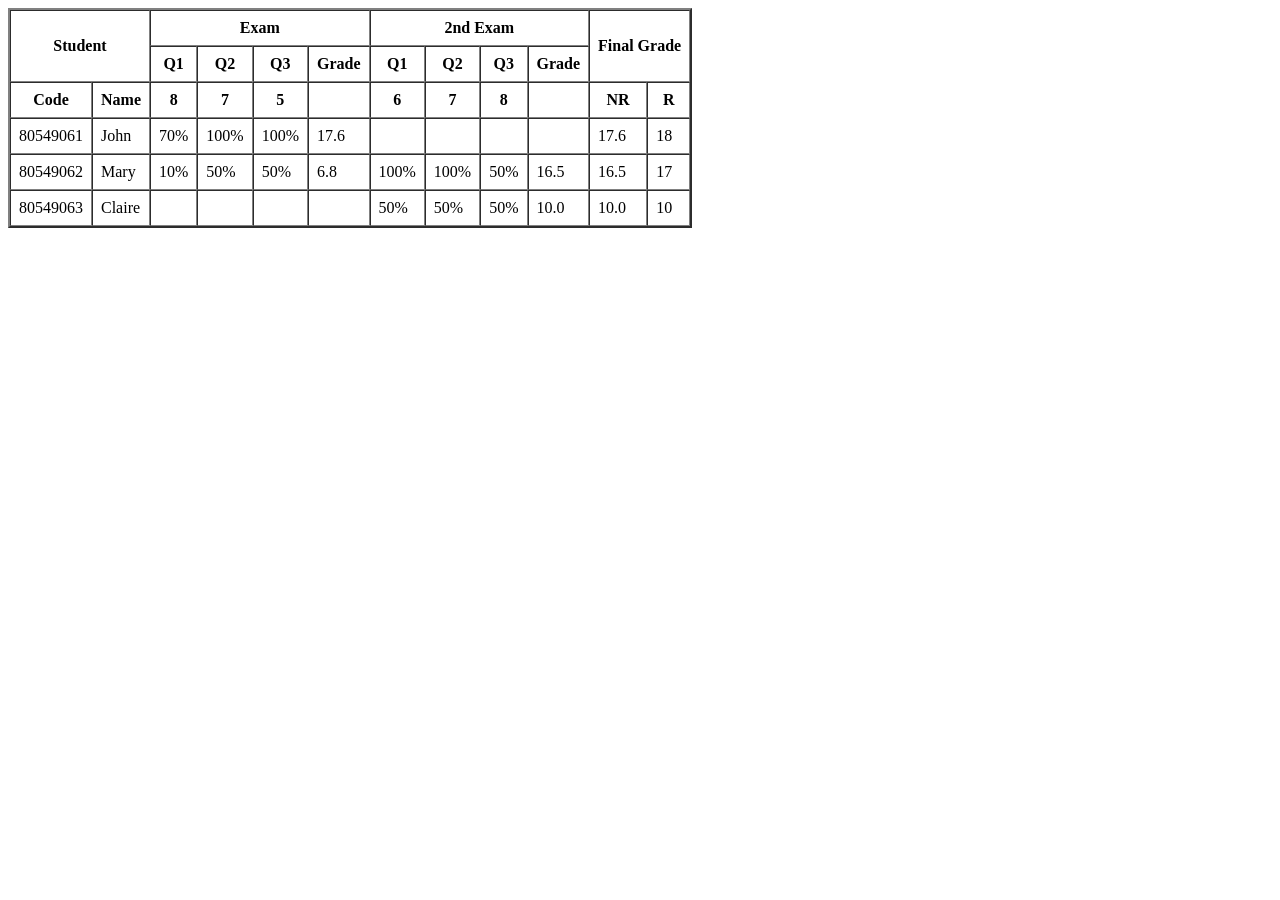
<file: BT3/index.html>
<!DOCTYPE html>
<html lang="en">

<head>
    <meta charset="UTF-8">
    <meta name="viewport" content="width=device-width, initial-scale=1.0">
    <title>Ex3</title>
</head>

<body>

    <table border="2" cellspacing="0" cellpadding="8">

        <tr>
            <th colspan="2" rowspan="2">Student</th>
            <th colspan="4">Exam</th>
            <th colspan="4">2nd Exam</th>
            <th colspan="2" rowspan="2">Final Grade</th>
        </tr>

        <tr>
            <th>Q1</th>
            <th>Q2</th>
            <th>Q3</th>
            <th>Grade</th>
            <th>Q1</th>
            <th>Q2</th>
            <th>Q3</th>
            <th>Grade</th>
        </tr>

        <tr>
            <th>Code</th>
            <th>Name</th>
            <th>8</th>
            <th>7</th>
            <th>5</th>
            <th></th>
            <th>6</th>
            <th>7</th>
            <th>8</th>
            <th></th>
            <th>NR</th>
            <th>R</th>
        </tr>

        <tr>
            <td>80549061</td>
            <td>John</td>
            <td>70%</td>
            <td>100%</td>
            <td>100%</td>
            <td>17.6</td>
            <td></td>
            <td></td>
            <td></td>
            <td></td>
            <td>17.6</td>
            <td>18</td>
        </tr>

        <tr>
            <td>80549062</td>
            <td>Mary</td>
            <td>10%</td>
            <td>50%</td>
            <td>50%</td>
            <td>6.8</td>
            <td>100%</td>
            <td>100%</td>
            <td>50%</td>
            <td>16.5</td>
            <td>16.5</td>
            <td>17</td>
        </tr>

        <tr>
            <td>80549063</td>
            <td>Claire</td>
            <td></td>
            <td></td>
            <td></td>
            <td></td>
            <td>50%</td>
            <td>50%</td>
            <td>50%</td>
            <td>10.0</td>
            <td>10.0</td>
            <td>10</td>
        </tr>

    </table>

</body>

</html>
</file>
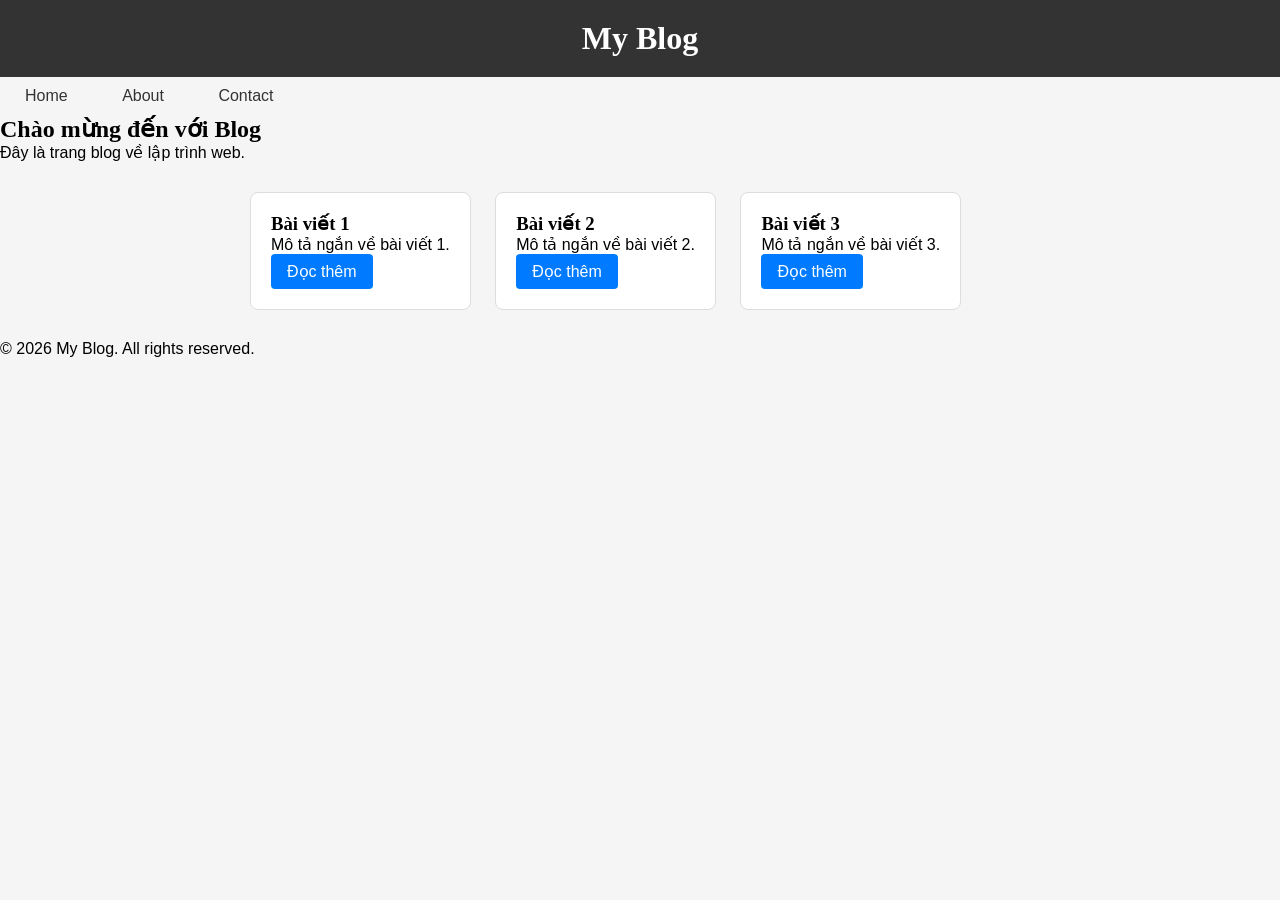
<file: BTH2/index.html>
<!DOCTYPE html>
<html lang="vi">
<head>
    <meta charset="UTF-8">
    <meta name="viewport" content="width=device-width, initial-scale=1.0">
    <title>Lab CSS Cơ Bản</title>
    <link rel="stylesheet" href="style.css">
</head>
<body>
    <header id="main-header">
        <h1>My Blog</h1>
    </header>
    
    <nav>
        <a href="#" class="nav-link">Home</a>
        <a href="#" class="nav-link">About</a>
        <a href="#" class="nav-link">Contact</a>
    </nav>
    
    <main>
        <section class="intro">
            <h2>Chào mừng đến với Blog</h2>
            <p>Đây là trang blog về lập trình web.</p>
        </section>
        <section class="posts">
    <article class="card">
        <h3>Bài viết 1</h3>
        <p>Mô tả ngắn về bài viết 1.</p>
        <a href="#" class="btn">Đọc thêm</a>
    </article>
    
    <article class="card">
        <h3>Bài viết 2</h3>
        <p>Mô tả ngắn về bài viết 2.</p>
        <a href="#" class="btn">Đọc thêm</a>
    </article>
    
    <article class="card">
        <h3>Bài viết 3</h3>
        <p>Mô tả ngắn về bài viết 3.</p>
        <a href="#" class="btn">Đọc thêm</a>
    </article>
</section>


    </main>
    
    <footer>
        <p>&copy; 2026 My Blog. All rights reserved.</p>
    </footer>
</body>
</html>
</file>
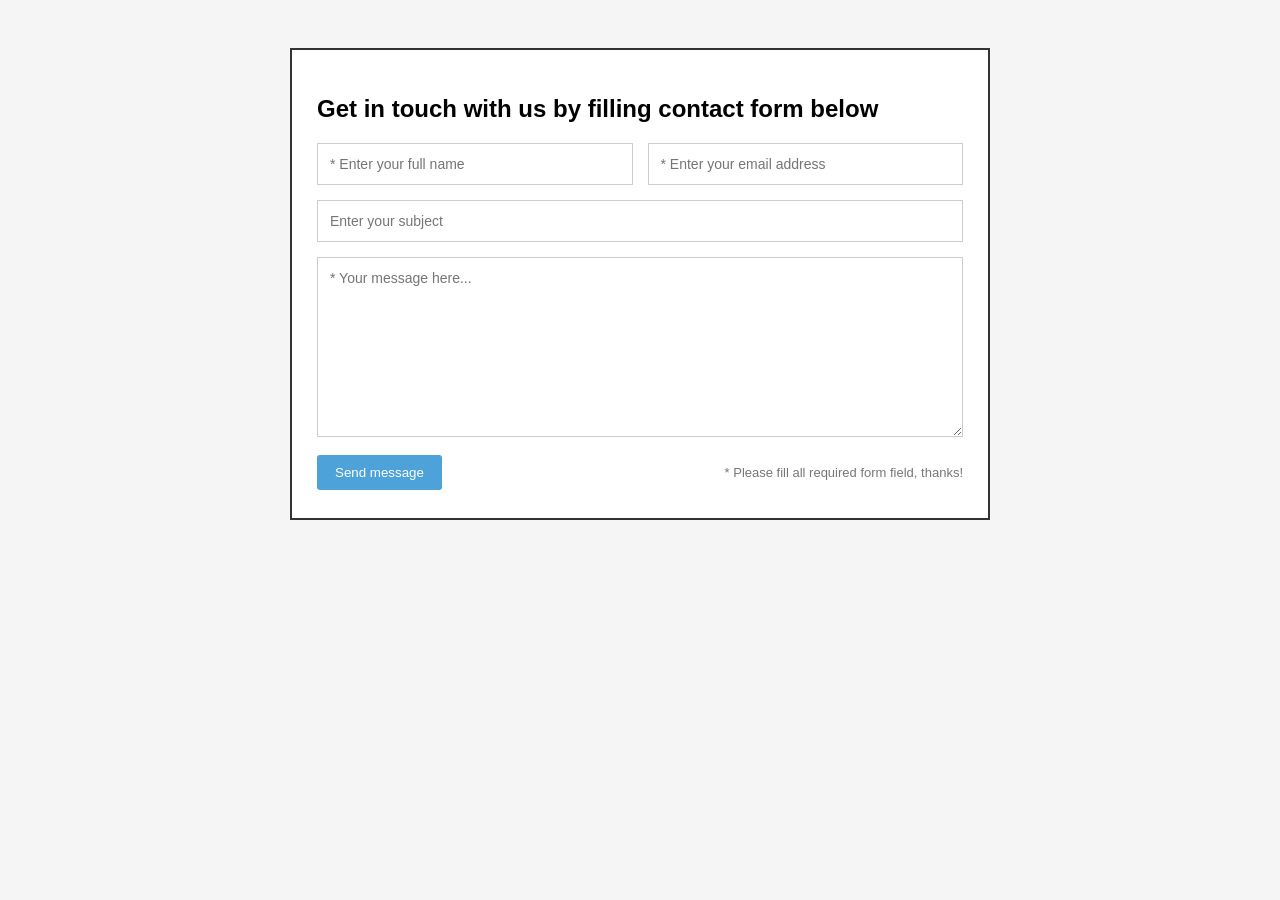
<file: b1TH2-flexbox/b1.html>
<!DOCTYPE html>
<html lang="vi">
<head>
    <meta charset="UTF-8">
    <title>Flexbox Contact Form</title>
    <link rel="stylesheet" href="b1.css">
</head>
<body>

<div class="container">
    <h2>Get in touch with us by filling contact form below</h2>

    <form>
        <div class="row">
            <input type="text" placeholder="* Enter your full name" required>
            <input type="email" placeholder="* Enter your email address" required>
        </div>

        <input type="text" placeholder="Enter your subject">

        <textarea placeholder="* Your message here..." required></textarea>

        <div class="bottom">
            <button type="submit">Send message</button>
            <p>* Please fill all required form field, thanks!</p>
        </div>
    </form>
</div>

</body>
</html>
</file>
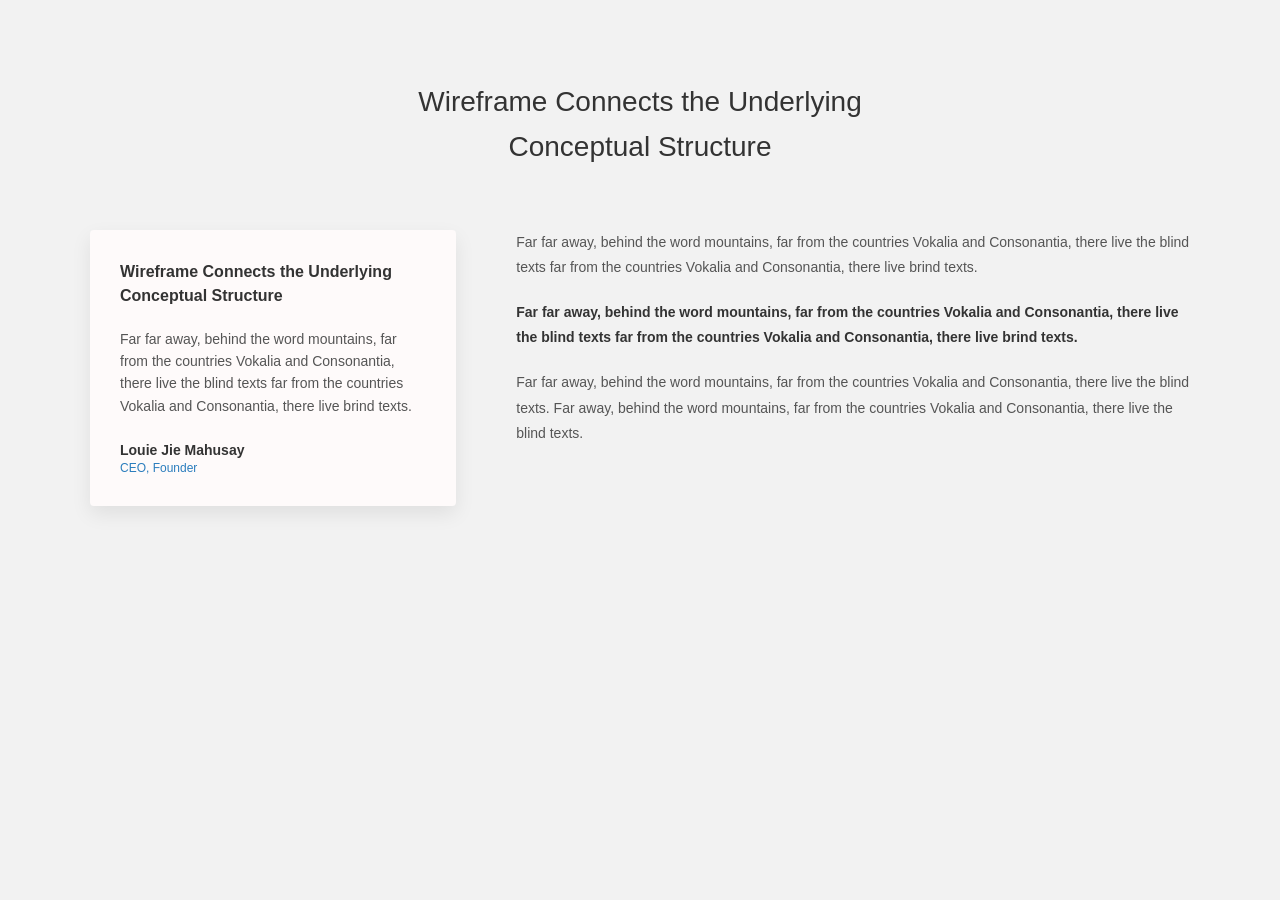
<file: b3TH2-flexbox/b3.html>
<!DOCTYPE html>
<html lang="vi">
<head>
    <meta charset="UTF-8">
    <title>Flexbox Wireframe</title>
    <link rel="stylesheet" href="b3.css">
</head>
<body>

<section class="section">
    <div class="container">

        <h1>
            Wireframe Connects the Underlying <br>
            Conceptual Structure
        </h1>

        <div class="flex-layout">

            <div class="card">
                <h3>
                    Wireframe Connects the Underlying Conceptual Structure
                </h3>

                <p>
                    Far far away, behind the word mountains, far from the
                    countries Vokalia and Consonantia, there live the blind
                    texts far from the countries Vokalia and Consonantia, there live brind texts.
                </p>

                <div class="author">
                    <strong>Louie Jie Mahusay</strong>
                    <span>CEO, Founder</span>
                </div>
            </div>

            <div class="content">
                <p>
                    Far far away, behind the word mountains, far from the countries
                    Vokalia and Consonantia, there live the blind texts far from
                    the countries Vokalia and Consonantia, there live brind texts.
                </p>

                <p class="bold">
                   Far far away, behind the word mountains, far from the countries
                    Vokalia and Consonantia, there live the blind texts far from
                    the countries Vokalia and Consonantia, there live brind texts.
                </p>

                <p>
                    Far far away, behind the word mountains, far from the countries
                    Vokalia and Consonantia, there live the blind texts. Far away,
                    behind the word mountains, far from the countries Vokalia and
                    Consonantia, there live the blind texts.
                </p>
            </div>

        </div>

    </div>
</section>

</body>
</html>
</file>
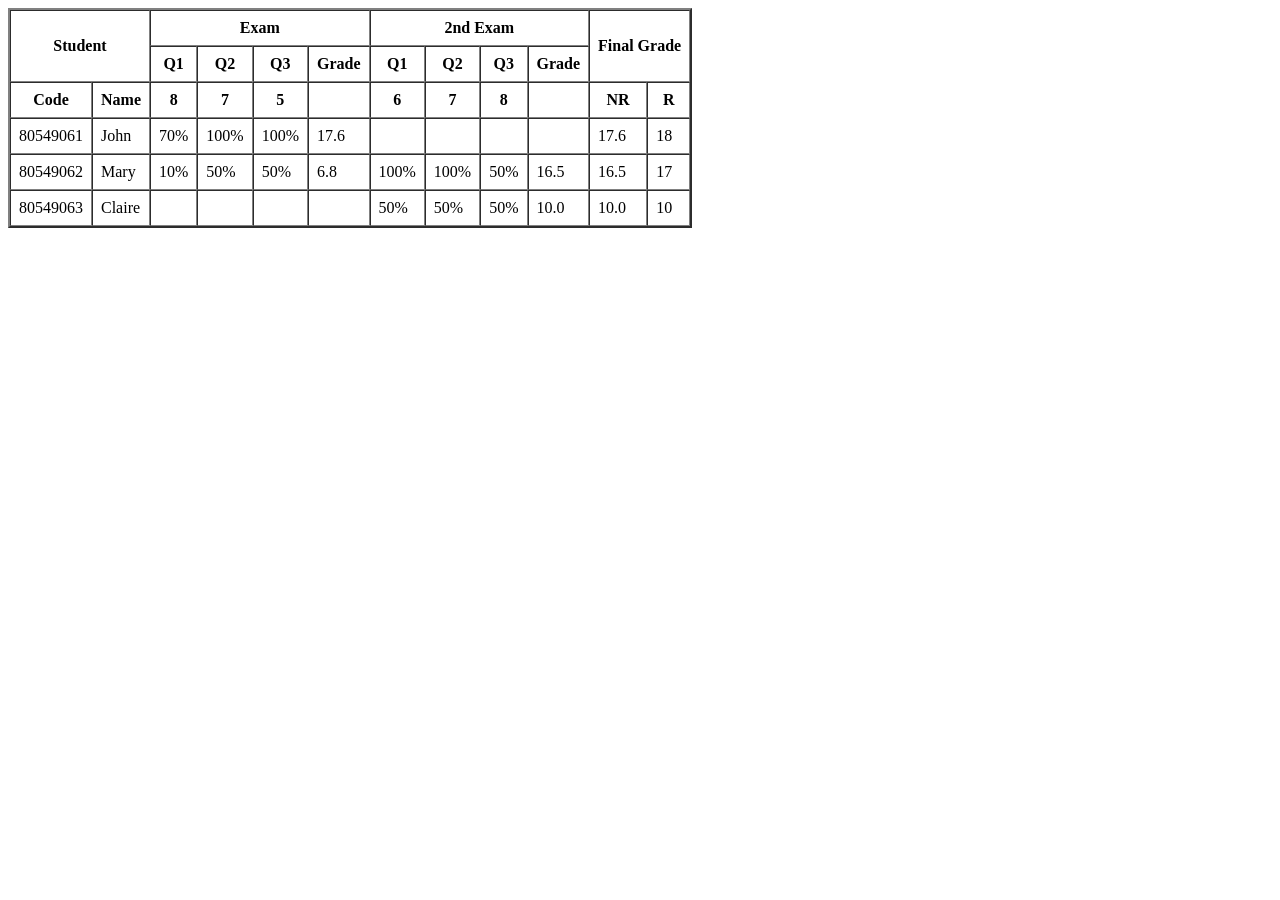
<file: BTH1/B3.html>
<!DOCTYPE html>
<html lang="en">

<head>
    <meta charset="UTF-8">
    <meta name="viewport" content="width=device-width, initial-scale=1.0">
    <title>EX3</title>
</head>
<body>

    <table border="2" cellspacing="0" cellpadding="8">

        <tr>
            <th colspan="2" rowspan="2">Student</th>
            <th colspan="4">Exam</th>
            <th colspan="4">2nd Exam</th>
            <th colspan="2" rowspan="2">Final Grade</th>
        </tr>

        <tr>
            <th>Q1</th>
            <th>Q2</th>
            <th>Q3</th>
            <th>Grade</th>
            <th>Q1</th>
            <th>Q2</th>
            <th>Q3</th>
            <th>Grade</th>
        </tr>

        <tr>
            <th>Code</th>
            <th>Name</th>
            <th>8</th>
            <th>7</th>
            <th>5</th>
            <th></th>
            <th>6</th>
            <th>7</th>
            <th>8</th>
            <th></th>
            <th>NR</th>
            <th>R</th>
        </tr>

        <tr>
            <td>80549061</td>
            <td>John</td>
            <td>70%</td>
            <td>100%</td>
            <td>100%</td>
            <td>17.6</td>
            <td></td>
            <td></td>
            <td></td>
            <td></td>
            <td>17.6</td>
            <td>18</td>
        </tr>

        <tr>
            <td>80549062</td>
            <td>Mary</td>
            <td>10%</td>
            <td>50%</td>
            <td>50%</td>
            <td>6.8</td>
            <td>100%</td>
            <td>100%</td>
            <td>50%</td>
            <td>16.5</td>
            <td>16.5</td>
            <td>17</td>
        </tr>

        <tr>
            <td>80549063</td>
            <td>Claire</td>
            <td></td>
            <td></td>
            <td></td>
            <td></td>
            <td>50%</td>
            <td>50%</td>
            <td>50%</td>
            <td>10.0</td>
            <td>10.0</td>
            <td>10</td>
        </tr>

    </table>

</body>

</html>
</file>
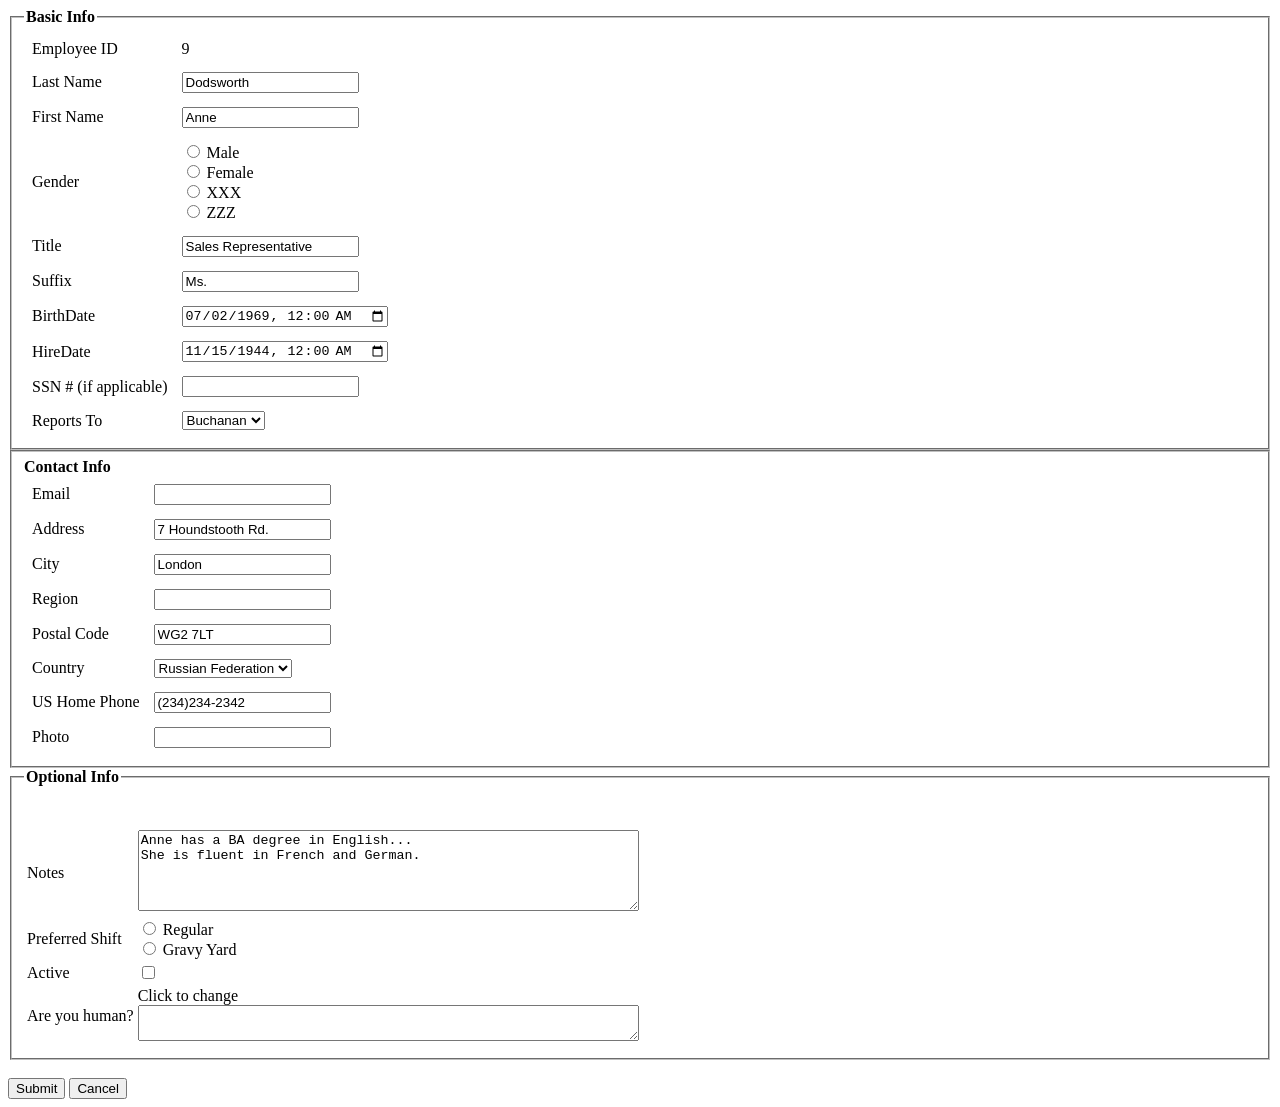
<file: BTH1/B4.html>
<!DOCTYPE html>
<html lang="en">

<head>
    <meta charset="UTF-8">
    <meta name="viewport" content="width=device-width, initial-scale=1.0">
    <title>Ex4</title>
</head>

<body>
    <form action="save.php">
        <!--BASIC_INFO-->
        <fieldset>
            <legend><b>Basic Info</b></legend>

            <table cellpadding="6">

                <tr>
                    <td>Employee ID</td>
                    <td>9</td>
                </tr>

                <tr>
                    <td>Last Name</td>
                    <td><input type="text" value="Dodsworth"></td>
                </tr>

                <tr>
                    <td>First Name</td>
                    <td><input type="text" value="Anne"></td>
                </tr>

                <tr>
                    <td>Gender</td>
                    <td>
                        <input type="radio" name="y_gender"> Male <br>
                        <input type="radio" name="y_gender"> Female <br>
                        <input type="radio" name="Y_gender"> XXX <br>
                        <input type="radio" name="y_gender"> ZZZ
                    </td>
                </tr>
                <tr>
                    <td>Title</td>
                    <td><input type="text" value="Sales Representative"></td>
                </tr>
                <tr>
                    <td>Suffix</td>
                    <td> <input type="text" value="Ms."></td>
                </tr>
                <tr>
                    <td>BirthDate</td>
                    <td><input type="datetime-local" value="1969-07-02T00:00:00"></td>
                </tr>
                <tr>
                    <td>HireDate</td>
                    <td> <input type="datetime-local" value="1944-11-15T00:00:00">
                    </td>
                </tr>
                <tr>
                    <td>SSN # (if applicable)</td>
                    <td><input type=""></td>

                </tr>
                <tr>
                    <td>Reports To</td>
                    <td> <select>
                            <option>Buchanan</option>
                            <option></option>
                            <option></option>
                        </select></td>
                </tr>
            </table>
        </fieldset>

        <!--Contact Info-->
    </form>
    <form action="save.php">
        <fieldset>
            <lengend><b>Contact Info</b></lengend>
            <table cellpadding="6">
                <tr>
                    <td>Email</td>
                    <td><input type="text"></td>
                </tr>
                <tr>
                    <td>Address</td>
                    <td> <input type="text" value="7 Houndstooth Rd."></td>
                </tr>
                <tr>
                    <td>City</td>
                    <td><input type="text" value="London"></td>
                </tr>
                <tr>
                    <td>Region</td>
                    <td><input type="text"></td>
                </tr>
                <tr>
                    <td>Postal Code</td>
                    <td><input type="text" value="WG2 7LT"></td>
                </tr>
                <tr>
                    <td>Country</td>
                    <td><select>
                            <option>Russian Federation</option>
                            <option></option>
                            <option></option>
                        </select></td>
                </tr>
                <tr>
                    <td>US Home Phone</td>
                    <td><input type="text" value="(234)234-2342"></td>
                </tr>
                <tr>
                    <td>Photo</td>
                    <td><input type="text" value=""></td>
                </tr>
            </table>

        </fieldset>
        <!--OPTIANL INFO-->
        <fieldset>
            <table cepadding="6">
                <legend><b>Optional Info</b></legend>

                <tr>
                    <td>Notes</td>
                    <td><textarea rows="5" cols="60">
Anne has a BA degree in English...
She is fluent in French and German.
</textarea>
                    </td>
                </tr>

                <br><br>

                <tr>
                    <td>Preferred Shift</td>
                    <td>
                        <input type="radio" name="tick"> Regular <br>
                        <input type="radio" name="tick"> Gravy Yard
                    </td>
                </tr>

                <tr>
                    <td>Active</td>
                    <td><input type="checkbox"></td>
                </tr>
                <tr>
                    <td>Are you human?</td>
                    <td>Click to change<br><textarea rows="2" cols="60"></textarea></td>
                </tr>
            </table>
        </fieldset>


        <br>

        <input type="submit" value="Submit">
        <input type="reset" value="Cancel">

    </form>


</body>

</html>
</file>
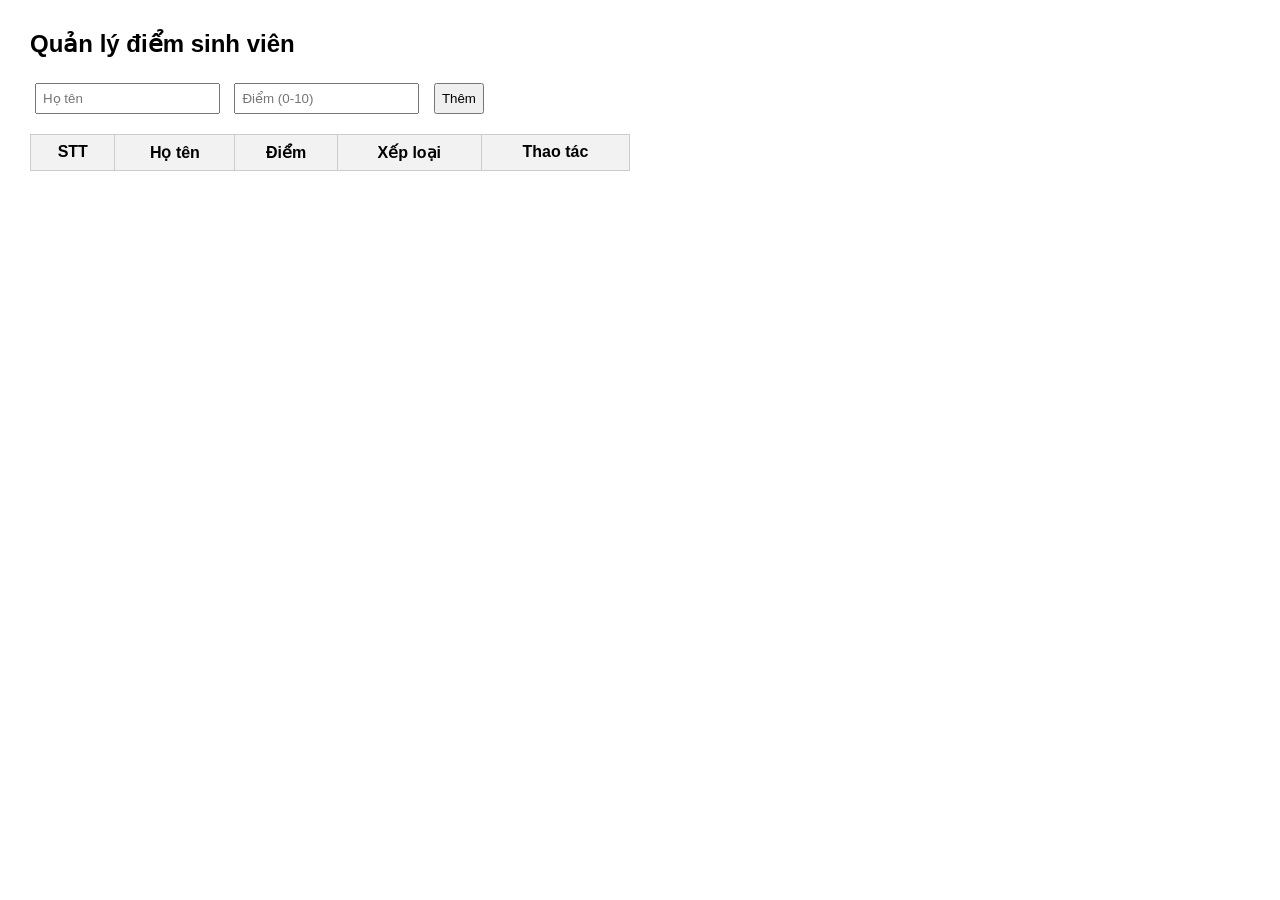
<file: BTH4/B1.1.html>
<!DOCTYPE html>
<html lang="vi">

<head>
    <meta charset="UTF-8">
    <title>Bảng điểm sinh viên</title>

    <link rel="stylesheet" href="B1.1.css">

</head>

<body>

    <h2>Quản lý điểm sinh viên</h2>

    <input id="name" placeholder="Họ tên">
    <input id="score" placeholder="Điểm (0-10)">
    <button id="addBtn">Thêm</button>

    <table>
        <thead>
            <tr>
                <th>STT</th>
                <th>Họ tên</th>
                <th>Điểm</th>
                <th>Xếp loại</th>
                <th>Thao tác</th>
            </tr>
        </thead>

        <tbody id="tableBody">

        </tbody>
    </table>

    <div class="stats" id="stats"></div>

    <script src="B1.1.js"></script>

</body>

</html>
</file>
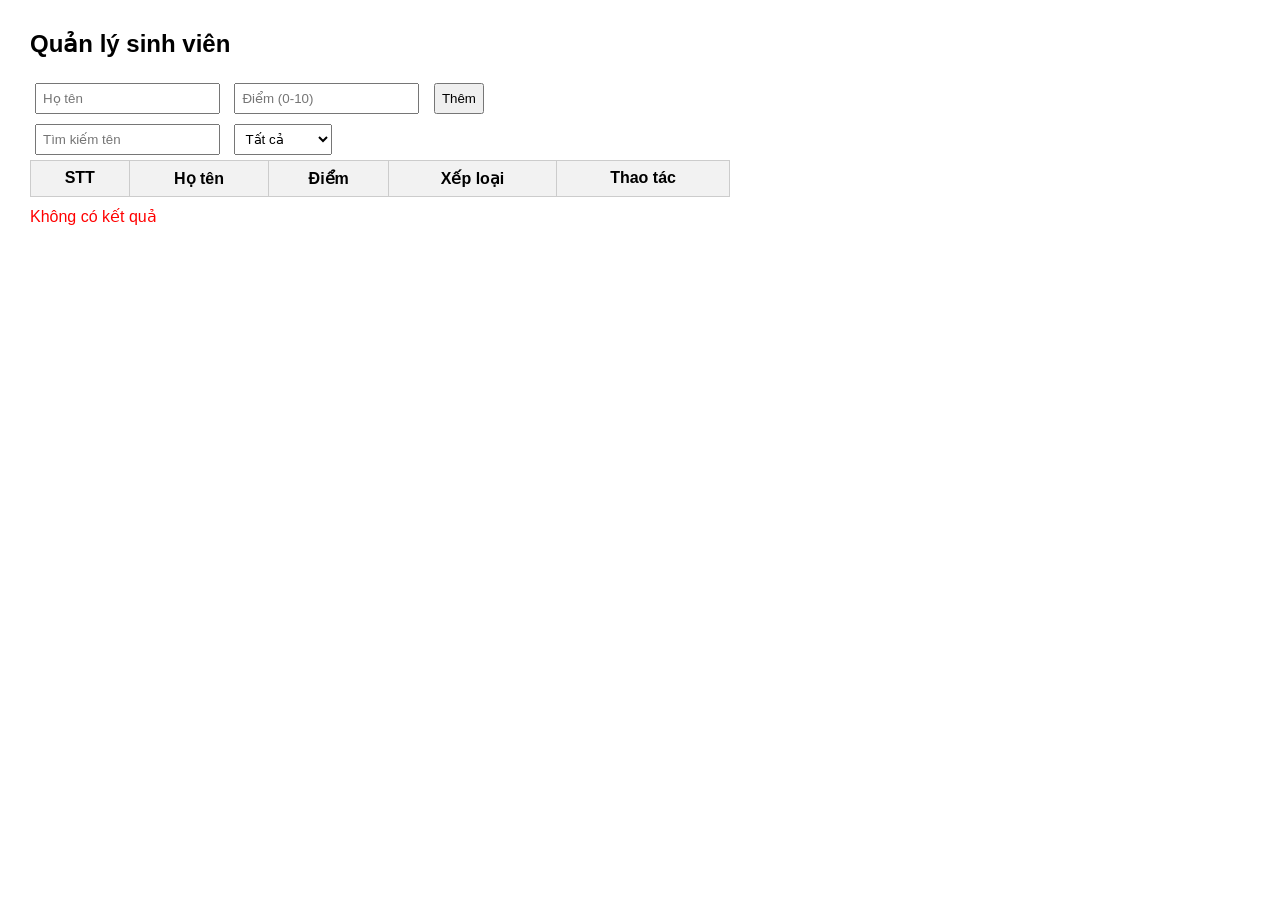
<file: BTH4/B1.2.html>
<!DOCTYPE html>
<html lang="vi">

<head>
    <meta charset="UTF-8">
    <title>Quản lý sinh viên</title>
    <link rel="stylesheet" href="B1.2.css">
</head>

<body>

    <h2>Quản lý sinh viên</h2>

    <div class="add-box">
        <input id="name" placeholder="Họ tên">
        <input id="score" placeholder="Điểm (0-10)">
        <button id="addBtn">Thêm</button>
    </div>

    <div class="filter-box">
        <input id="search" placeholder="Tìm kiếm tên">

        <select id="filterRank">
            <option value="all">Tất cả</option>
            <option value="Giỏi">Giỏi</option>
            <option value="Khá">Khá</option>
            <option value="Trung bình">Trung bình</option>
            <option value="Yếu">Yếu</option>
        </select>
    </div>

    <table>

        <thead>
            <tr>
                <th>STT</th>
                <th>Họ tên</th>
                <th id="scoreHeader">Điểm</th>
                <th>Xếp loại</th>
                <th>Thao tác</th>
            </tr>
        </thead>

        <tbody id="tableBody"></tbody>

    </table>

    <p id="noResult"></p>

    <script src="B1.2.js"></script>

</body>

</html>
</file>
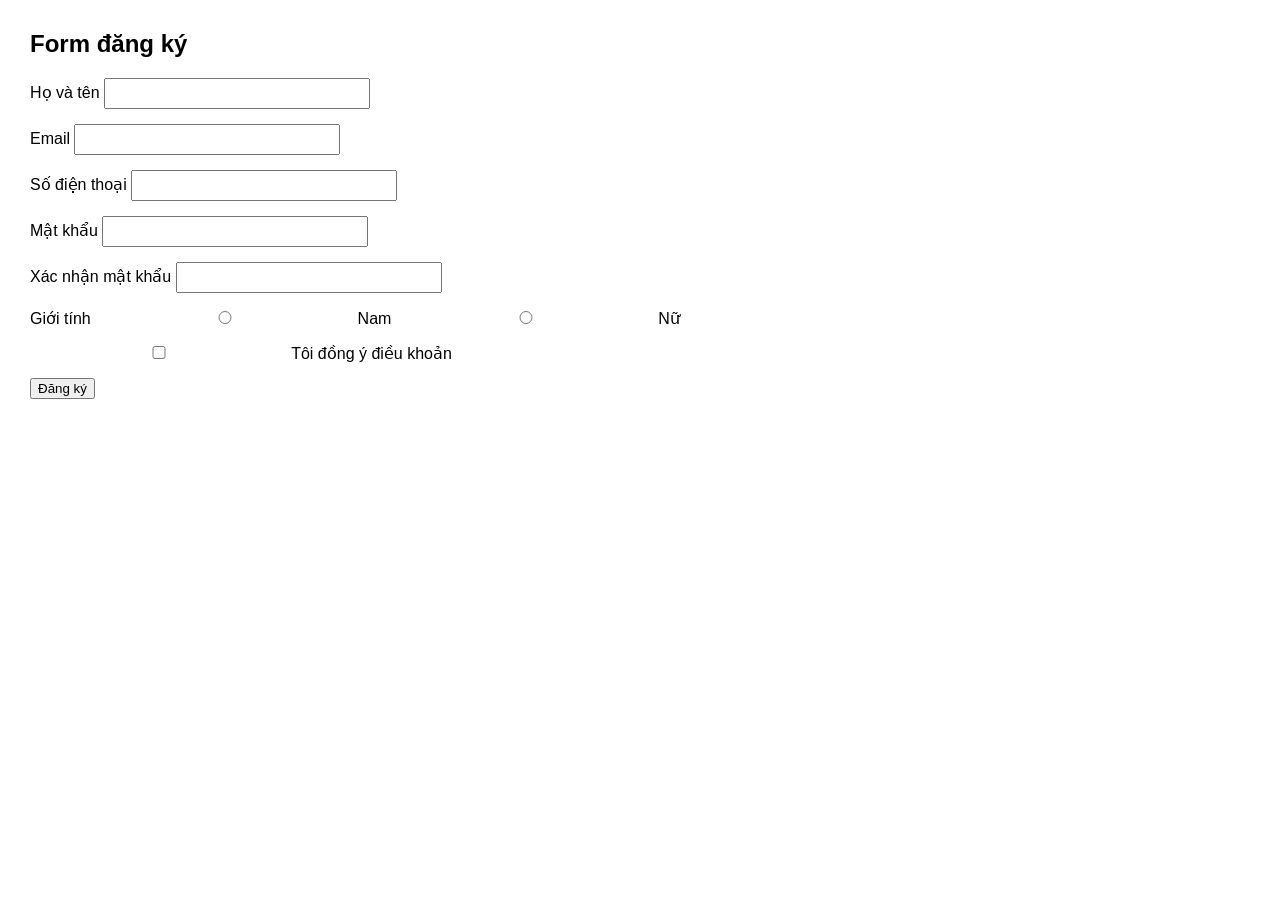
<file: BTH4/B2.1.html>
<!DOCTYPE html>
<html lang="vi">

<head>
    <meta charset="UTF-8">
    <title>Đăng ký tài khoản</title>
    <link rel="stylesheet" href="B2.1.css">
</head>

<body>

    <h2>Form đăng ký</h2>

    <form id="registerForm">

        <div class="field">
            <label>Họ và tên</label>
            <input id="fullname">
            <small class="error" id="fullnameError"></small>
        </div>

        <div class="field">
            <label>Email</label>
            <input id="email">
            <small class="error" id="emailError"></small>
        </div>

        <div class="field">
            <label>Số điện thoại</label>
            <input id="phone">
            <small class="error" id="phoneError"></small>
        </div>

        <div class="field">
            <label>Mật khẩu</label>
            <input type="password" id="password">
            <small class="error" id="passwordError"></small>
        </div>

        <div class="field">
            <label>Xác nhận mật khẩu</label>
            <input type="password" id="confirmPassword">
            <small class="error" id="confirmPasswordError"></small>
        </div>

        <div class="field">
            <label>Giới tính</label>
            <input type="radio" name="gender" value="Nam"> Nam
            <input type="radio" name="gender" value="Nữ"> Nữ
            <small class="error" id="genderError"></small>
        </div>

        <div class="field">
            <input type="checkbox" id="terms"> Tôi đồng ý điều khoản
            <small class="error" id="termsError"></small>
        </div>

        <button type="submit">Đăng ký</button>

    </form>

    <h3 id="successMsg"></h3>

    <script src="B2.1.js"></script>

</body>

</html>
</file>
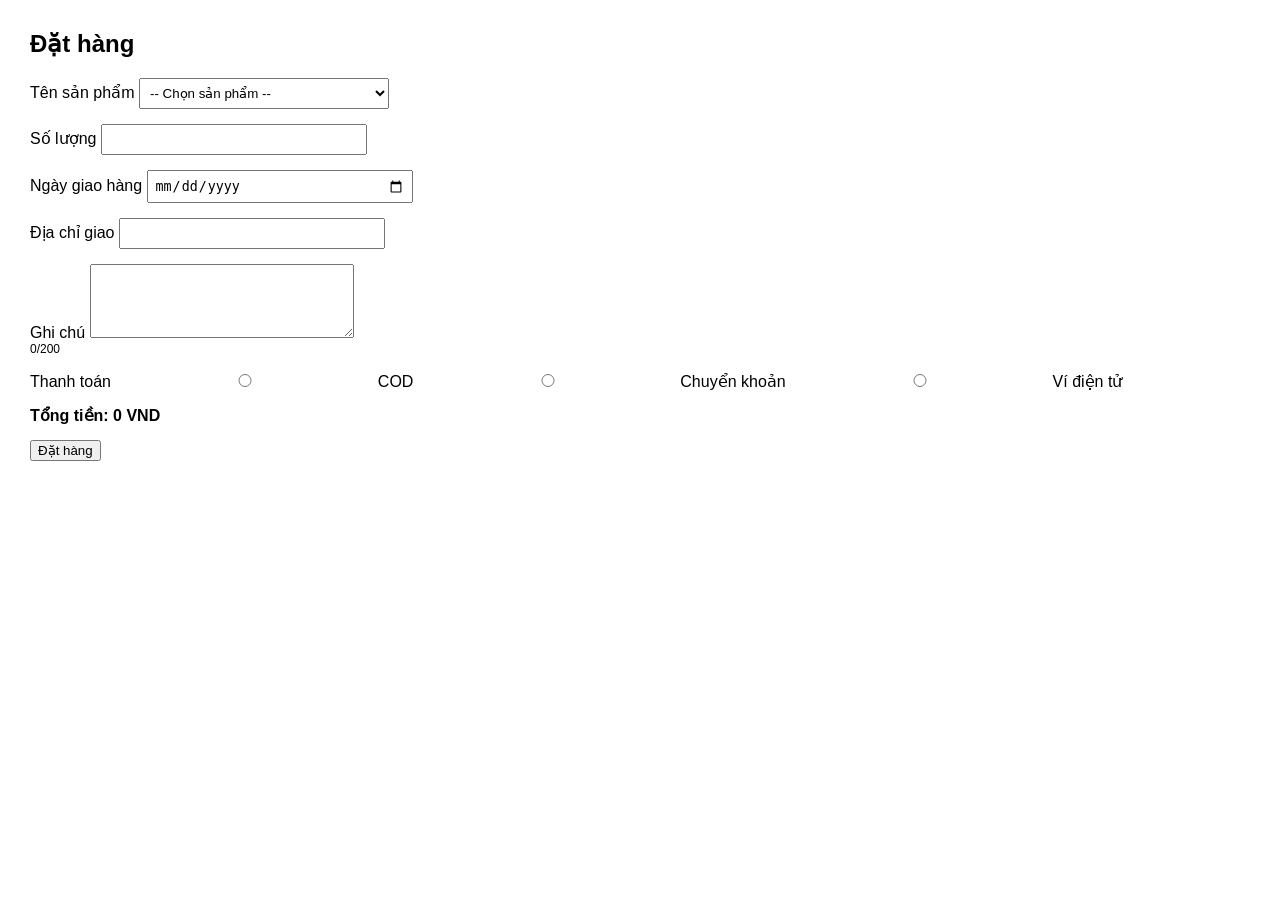
<file: BTH4/B2.2.html>
<!DOCTYPE html>
<html lang="vi">

<head>
    <meta charset="UTF-8">
    <title>Form đặt hàng</title>
    <link rel="stylesheet" href="B2.2.css">
</head>

<body>
    <h2>Đặt hàng</h2>
    <form id="orderForm">

        <div class="field">
            <label>Tên sản phẩm</label>
            <select id="product">
                <option value="">-- Chọn sản phẩm --</option>
                <option value="Áo">Áo</option>
                <option value="Quần">Quần</option>
                <option value="Giày">Giày</option>
            </select>
            <small class="error" id="productError"></small>
        </div>

        <div class="field">
            <label>Số lượng</label>
            <input id="quantity" type="number">
            <small class="error" id="quantityError"></small>
        </div>

        <div class="field">
            <label>Ngày giao hàng</label>
            <input type="date" id="date">
            <small class="error" id="dateError"></small>
        </div>

        <div class="field">
            <label>Địa chỉ giao</label>
            <input id="address">
            <small class="error" id="addressError"></small>
        </div>

        <div class="field">
            <label>Ghi chú</label>
            <textarea id="note"></textarea>
            <div id="charCount">0/200</div>
            <small class="error" id="noteError"></small>
        </div>

        <div class="field">
            <label>Thanh toán</label>
            <input type="radio" name="pay" value="COD"> COD
            <input type="radio" name="pay" value="Bank"> Chuyển khoản
            <input type="radio" name="pay" value="Wallet"> Ví điện tử
            <small class="error" id="payError"></small>
        </div>

        <div class="total">
            Tổng tiền: <span id="total">0</span> VND
        </div>

        <button type="submit">Đặt hàng</button>

    </form>

    <div id="confirmBox">
        <h3>Xác nhận đặt hàng?</h3>
        <div id="summary"></div>
        <button id="confirmBtn">Xác nhận</button>
        <button id="cancelBtn">Hủy</button>
    </div>

    <h3 id="success"></h3>

    <script src="B2.2.js"></script>

</body>

</html>
</file>
<file: BTH2/style.css>
* {
    margin: 0;
    padding: 0;
    box-sizing: border-box; 
}
body {
    font-family: Arial;
    background-color: #f5f5f5;
}
#main-header {
    background-color: #333;
    color: white;
    text-align: center;
    padding: 20px;
}
.nav-link {
    color: #333;
    text-decoration: none;
    padding: 10px 15px;
}
h1, h2, h3 {
    font-family: 'Georgia', serif;
}
nav a {
    display: inline-block;
    margin: 0 10px;
}
a:hover {
    color: #ff6600;
    background-color: #eee;
}
* {
    box-sizing: border-box;
}
.card {
    width: 30% (hoặc calc(33.33% - 20px));
    display: inline-block;
    border: 1px solid #ddd;
    padding: 20px;
    margin: 10px;
    background: white;
    border-radius: 8px;
}
.btn { 
    display: inline-block;
    padding: 8px 16px;
    background: #007bff;
    color: white;
    text-decoration: none;
    border-radius: 4px;
}
.btn:hover {
    background: #0056b3;
}
.posts {
    max-width: 800px;
    margin: 20px auto;
}
</file>
<file: b1TH2-flexbox/b1.css>
* {
    box-sizing: border-box;
    font-family: Arial, sans-serif;
}

body {
    background: #f5f5f5;
    display: flex;
    justify-content: center;
    padding: 40px;
}

.container {
    background: #fff;
    width: 700px;
    padding: 25px;
    border: 2px solid #333;
}

h2 {
    margin-bottom: 20px;
}

form {
    display: flex;
    flex-direction: column;
    gap: 15px;
}
.row {
    display: flex;
    gap: 15px;
}

.row input {
    flex: 1;
}

input,
textarea {
    padding: 12px;
    border: 1px solid #ccc;
    font-size: 14px;
}

textarea {
    min-height: 180px;
    resize: vertical;
}
.bottom {
    display: flex;
    justify-content: space-between;
    align-items: center;
}

button {
    background: #4da3d9;
    border: none;
    color: #fff;
    padding: 10px 18px;
    cursor: pointer;
    border-radius: 3px;
}

button:hover {
    background: #2e86c1;
}

.bottom p {
    font-size: 13px;
    color: #777;
}
</file>
<file: b3TH2-flexbox/b3.css>
/* Reset cơ bản */
* {
    margin: 0;
    padding: 0;
    box-sizing: border-box;
}

body {
    font-family: Arial, Helvetica, sans-serif;
    background-color: #f2f2f2;
    color: #333;
}

/* Section tổng */
.section {
    padding: 80px 0;
}

/* Container giữa màn hình */
.container {
    width: 1100px;
    margin: 0 auto;
}

/* Tiêu đề chính */
h1 {
    text-align: center;
    font-size: 28px;
    font-weight: 500;
    margin-bottom: 60px;
    line-height: 1.6;
}

/* Flex layout */
.flex-layout {
    display: flex;
    gap: 60px;
    align-items: flex-start;
}

/* Card bên trái */
.card {
    width: 35%;
    background-color: #fefafa;
    padding: 30px;
    border-radius: 4px;
    box-shadow: 0 8px 20px rgba(0, 0, 0, 0.08);
}

.card h3 {
    font-size: 16px;
    margin-bottom: 20px;
    line-height: 1.5;
}

.card p {
    font-size: 14px;
    line-height: 1.6;
    margin-bottom: 25px;
    color: #555;
}

/* Author */
.author strong {
    display: block;
    font-size: 14px;
}

.author span {
    font-size: 12px;
    color: #2b7dbd;
}

/* Content bên phải */
.content {
    width: 65%;
}

.content p {
    font-size: 14px;
    line-height: 1.8;
    margin-bottom: 20px;
    color: #555;
}

.content .bold {
    font-weight: bold;
    color: #333;
}
</file>
<file: BTH4/B1.1.css>
body {
  font-family: Arial;
  margin: 30px;
}

input,
button {
  padding: 6px;
  margin: 5px;
}

table {
  border-collapse: collapse;
  width: 600px;
  margin-top: 15px;
}

th,
td {
  border: 1px solid #ccc;
  padding: 8px;
  text-align: center;
}
th {
  background: #f2f2f2;
}

.yeu {
  background: yellow;
}
.stats {
  margin-top: 10px;
  font-weight: bold;
}
</file>
<file: BTH4/B1.2.css>
body{
    font-family: Arial;
    margin:30px;
}

input,select,button{
    padding:6px;
    margin:5px;
}

table{
    border-collapse: collapse;
    width:700px;
}

th,td{
    border:1px solid #ccc;
    padding:8px;
    text-align:center;
}

th{
    background:#f2f2f2;
    cursor:pointer;
}

.low{
    background:yellow;
}

#noResult{
    color:red;
    margin-top:10px;
}
</file>
<file: BTH4/B2.1.css>
body{
    font-family: Arial;
    margin:30px;
}

.field{
    margin-bottom:15px;
}

input{
    padding:6px;
    width:250px;
}

.error{
    color:red;
    font-size:13px;
    display:block;
}

#successMsg{
    color:green;
}
</file>
<file: BTH4/B2.2.css>
body{
    font-family: Arial;
    margin:30px;
}

.field{
    margin-bottom:15px;
}

input,select,textarea{
    padding:6px;
    width:250px;
}

textarea{
    height:60px;
}

.error{
    color:red;
    font-size:13px;
    display:block;
}

#charCount{
    font-size:12px;
}

.total{
    margin:15px 0;
    font-weight:bold;
}

#confirmBox{
    display:none;
    border:1px solid #ccc;
    padding:15px;
    margin-top:20px;
    width:300px;
}
</file>
